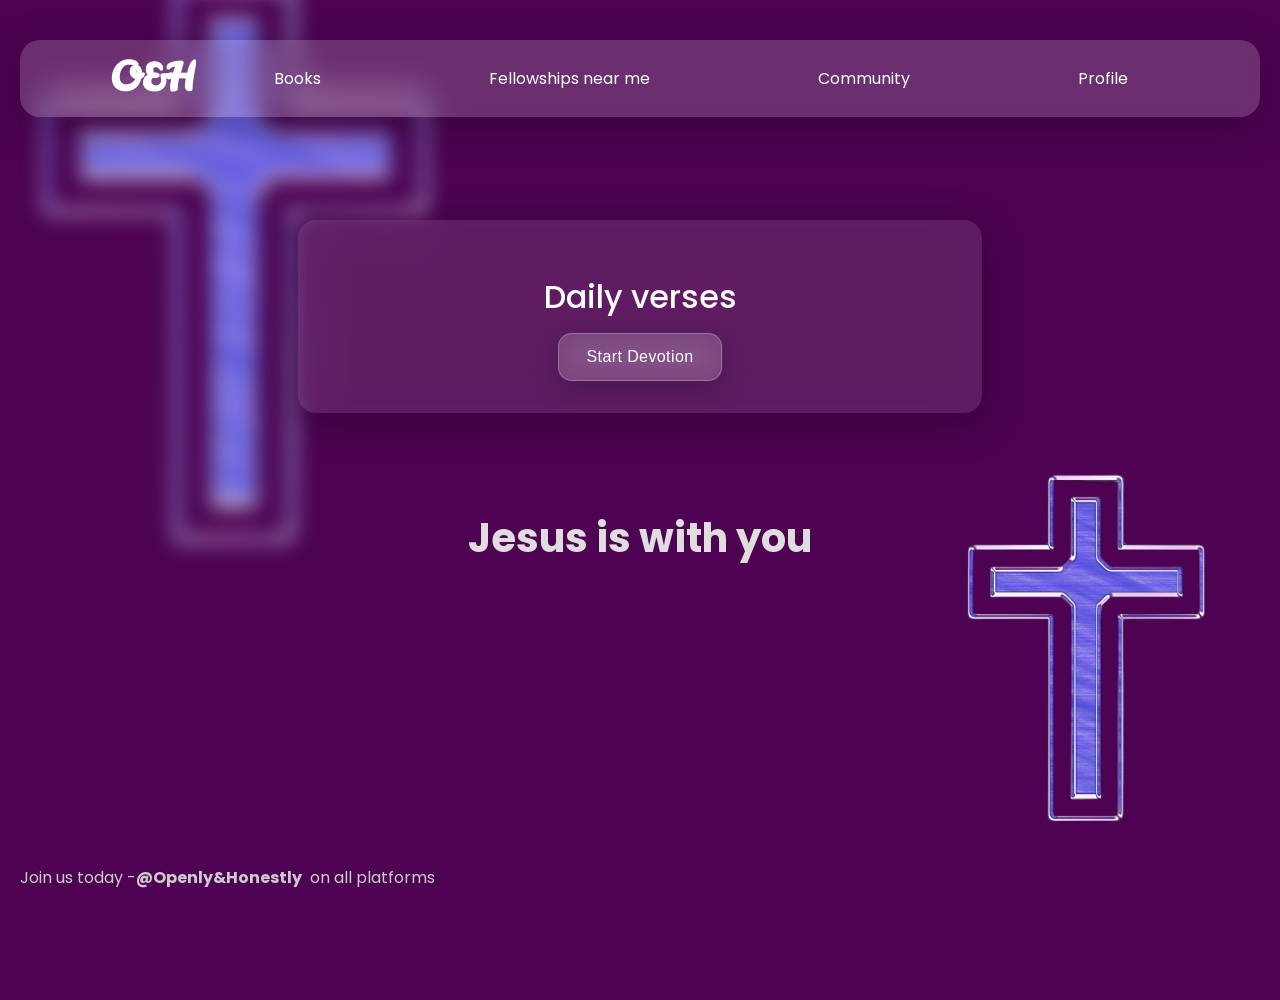
<file: index.html>
<!doctype html>
<html lang="en">
  <head>
    <!-- Google tag (gtag.js) -->
    <script
      async
      src="https://www.googletagmanager.com/gtag/js?id=G-53E7HCRMLM"
    ></script>
    <script>
      window.dataLayer = window.dataLayer || [];
      function gtag() {
        dataLayer.push(arguments);
      }
      gtag("js", new Date());

      gtag("config", "G-53E7HCRMLM");
    </script>
    <meta charset="UTF-8" />
    <meta name="viewport" content="width=device-width, initial-scale=1.0" />
    <title>openlyandhonestly</title>
    <link rel="stylesheet" href="./css/style.css" />
    <link rel="preconnect" href="https://fonts.googleapis.com" />
    <link rel="preconnect" href="https://fonts.gstatic.com" crossorigin />
    <link
      href="https://fonts.googleapis.com/css2?family=Poppins:ital,wght@0,100;0,200;0,300;0,400;0,500;0,600;0,700;0,800;0,900;1,100;1,200;1,300;1,400;1,500;1,600;1,700;1,800;1,900&display=swap"
      rel="stylesheet"
    />
    <link
      href="https://fonts.googleapis.com/css2?family=Leckerli+One&display=swap"
      rel="stylesheet"
    />
    <link
      href="https://cdn.boxicons.com/3.0.6/fonts/brands/boxicons-brands.min.css"
      rel="stylesheet"
    />
    <link
      href="https://cdn.boxicons.com/3.0.6/fonts/basic/boxicons.min.css"
      rel="stylesheet"
    />
    <link
      rel="apple-touch-icon"
      sizes="180x180"
      href="./favivons/apple-touch-icon.png"
    />
    <link
      rel="icon"
      type="image/png"
      sizes="32x32"
      href="./favicons/favicon-32x32.png"
    />
    <link
      rel="icon"
      type="image/png"
      sizes="16x16"
      href="./favicons/favicon-16x16.png"
    />
    <link
      rel="icon"
      type="image/png"
      sizes="16x16"
      href="./favicons/favicon.ico"
    />
    <link rel="manifest" href="/site.webmanifest" />
  </head>
  <body>
    <img src="./images/cross2.png" class="background-cross" />
    <img src="./images/cross2.png" class="mobile-background-cross" />
    <img src="./images/cross2.png" class="mobile-background-cross2" />
    <img src="./images/cross2.png" class="background-cross2" />
    <nav>
      <div class="logo">O&H</div>
      <div class="hamburger bx bx-menu"></div>

      <ul>
        <li>Books</li>
        <li>Fellowships near me</li>
        <li>Community</li>
        <li>Profile</li>
      </ul>
    </nav>

    <div class="landing-page container">
      <div class="devotion-card">
        <h1>Daily verses</h1>
        <div class="daily-verses"></div>
        <button class="glass-btn" onclick="document.location = 'devotion.html'">
          Start Devotion
        </button>
      </div>

      <div class="write-ups">Jesus is with you</div>
    </div>

    <div class="notification-box" style="display: none">
      <div class="notification">
        <span class="close-notification"><i class="bxr bx-x"></i> </span>
        Coming soon....
      </div>
    </div>
    <div class="mobile-menu-box">
      <span class="close-menu"><i class="bxr bx-x"></i> </span>
      <div class="mobile-menu">
        <ul>
          <li>Books</li>
          <li>Fellowships near me</li>
          <li>Community</li>
          <li>Profile</li>
        </ul>
      </div>
    </div>
    <div class="join-us">
      Join us today - <strong> @Openly&Honestly </strong> &nbsp; on all
      platforms
    </div>
    <div class="books-container container">
      <h1>Books</h1>
      <div class="books-flex">
        <div class="book-card">
          <div class="book-cover">
            <img src="./images/book cover.jpg" alt="" />
          </div>
          <div class="book-description">
            " Lorem ipsum dolor sit, amet consectetur adipisicing elit.
            Obcaecati cum architecto harum amet! Eaque exercitationem at
            mollitia, numquam "<br />
            <small>- Author</small>
          </div>
          <button class="glass-btn">Start reading</button>
        </div>
        <div class="book-card">
          <div class="book-cover">
            <img src="./images/book cover.jpg" alt="" />
          </div>
          <div class="book-description">
            " Lorem ipsum dolor sit, amet consectetur adipisicing elit.
            Obcaecati cum architecto harum amet! Eaque exercitationem at
            mollitia, numquam "<br />
            <small>- Author</small>
          </div>
          <button class="glass-btn">Start reading</button>
        </div>
        <div class="book-card">
          <div class="book-cover">
            <img src="./images/book cover.jpg" alt="" />
          </div>
          <div class="book-description">
            " Lorem ipsum dolor sit, amet consectetur adipisicing elit.
            Obcaecati cum architecto harum amet! Eaque exercitationem at
            mollitia, numquam "<br />
            <small>- Author</small>
          </div>
          <button class="glass-btn">Start reading</button>
        </div>
        <div class="book-card">
          <div class="book-cover">
            <img src="./images/book cover.jpg" alt="" />
          </div>
          <div class="book-description">
            " Lorem ipsum dolor sit, amet consectetur adipisicing elit.
            Obcaecati cum architecto harum amet! Eaque exercitationem at
            mollitia, numquam "<br />
            <small>- Author</small>
          </div>
          <button class="glass-btn">Start reading</button>
        </div>
      </div>
    </div>
    <script src="index.js"></script>
  </body>
</html>
</file>
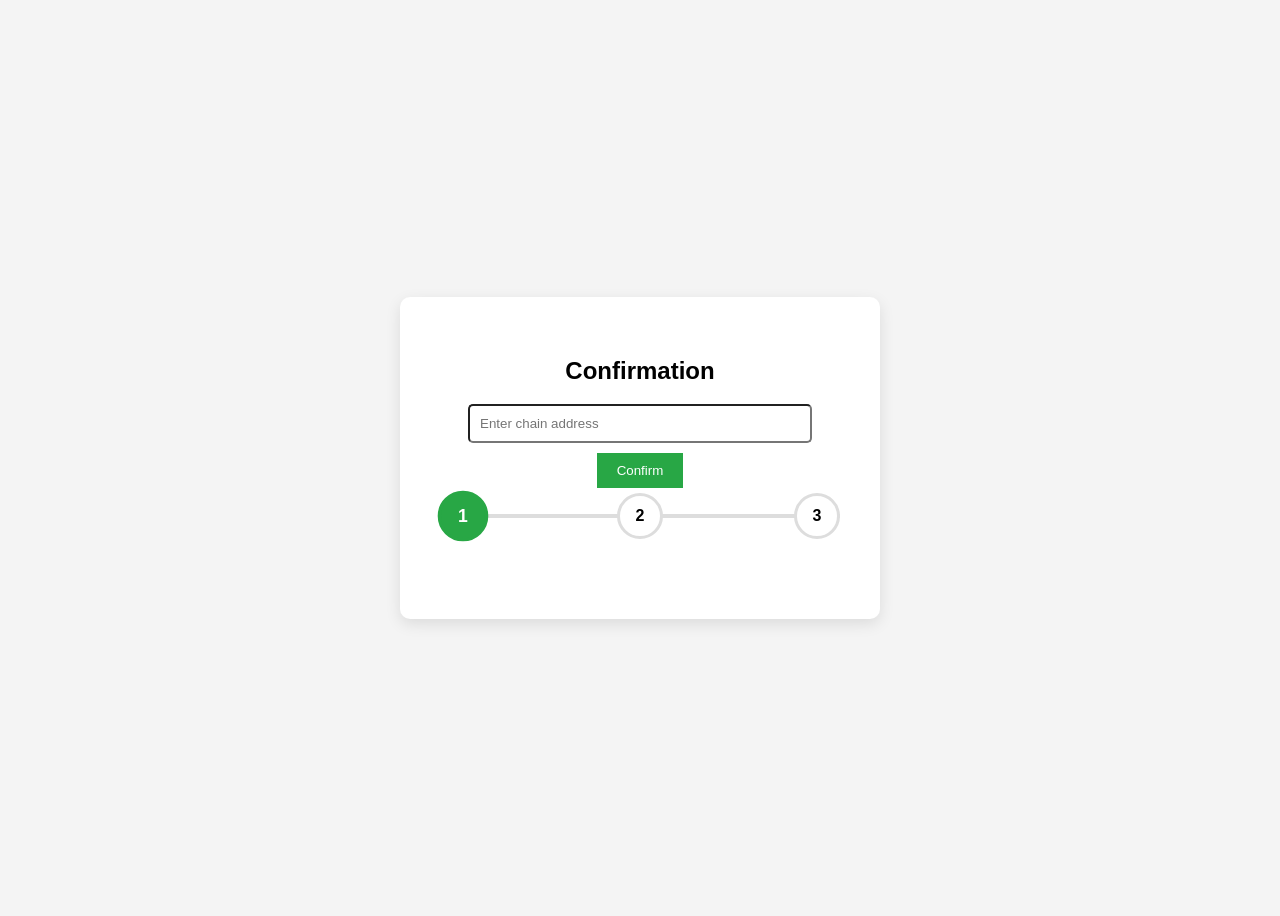
<file: conf.html>
<!doctype html>
<html lang="en">
  <head>
    <meta charset="UTF-8" />
    <title>Confirmation Progress</title>

    <style>
      body {
        font-family: Arial;
        background: #f4f4f4;
        display: flex;
        justify-content: center;
        align-items: center;
        height: 100vh;
      }

      .container {
        background: white;
        padding: 40px;
        border-radius: 10px;
        box-shadow: 0 5px 15px rgba(0, 0, 0, 0.1);
        width: 400px;
        text-align: center;
      }

      /* progress bar container */

      .progress-container {
        display: flex;
        justify-content: space-between;
        position: relative;
        margin-bottom: 40px;
      }

      /* background line */

      .progress-container::before {
        content: "";
        position: absolute;
        top: 50%;
        left: 0;
        height: 4px;
        width: 100%;
        background: #ddd;
        transform: translateY(-50%);
        z-index: 0;
      }

      /* animated line */

      .progress {
        position: absolute;
        top: 50%;
        left: 0;
        height: 4px;
        width: 0%;
        background: #28a745;
        transform: translateY(-50%);
        z-index: 1;
        transition: 0.4s ease;
      }

      /* circles */

      .circle {
        background: white;
        border: 3px solid #ddd;
        height: 40px;
        width: 40px;
        border-radius: 50%;
        display: flex;
        align-items: center;
        justify-content: center;
        font-weight: bold;
        z-index: 2;
        transition: 0.4s ease;
      }

      /* active circle */

      .circle.active {
        border-color: #28a745;
        background: #28a745;
        color: white;
        transform: scale(1.1);
      }

      /* input */

      input {
        padding: 10px;
        width: 80%;
        margin-bottom: 10px;
      }

      button {
        padding: 10px 20px;
        background: #28a745;
        border: none;
        color: white;
        cursor: pointer;
      }

      button:hover {
        background: #218838;
      }
    </style>
  </head>

  <body>
    <div class="container">
      <h2>Confirmation</h2>
      <input
        type="text"
        id="input"
        placeholder="Enter chain address"
        style="border-radius: 5px"
      />

      <br />

      <button onclick="confirmStep()" style="margin-bottom: 5px">
        Confirm
      </button>

      <div class="progress-container">
        <div class="progress" id="progress"></div>

        <div class="circle active">1</div>
        <div class="circle">2</div>
        <div class="circle">3</div>
      </div>

      <p id="message"></p>
    </div>

    <script>
      let currentStep = 1;

      const circles = document.querySelectorAll(".circle");
      const progress = document.getElementById("progress");
      const input = document.getElementById("input");
      const message = document.getElementById("message");

      function confirmStep() {
        if (input.value.trim() === "") {
          alert("Please enter something");
          return;
        }

        currentStep++;

        if (currentStep > circles.length) {
          message.innerHTML = "All confirmations completed 🎉";
          input.disabled = true;
          return;
        }

        updateProgress();

        input.value = "";
      }

      function updateProgress() {
        circles.forEach((circle, index) => {
          if (index < currentStep) {
            circle.classList.add("active");
          } else {
            circle.classList.remove("active");
          }
        });

        const actives = document.querySelectorAll(".active");

        progress.style.width =
          ((actives.length - 1) / (circles.length - 1)) * 100 + "%";
      }
    </script>
  </body>
</html>
</file>
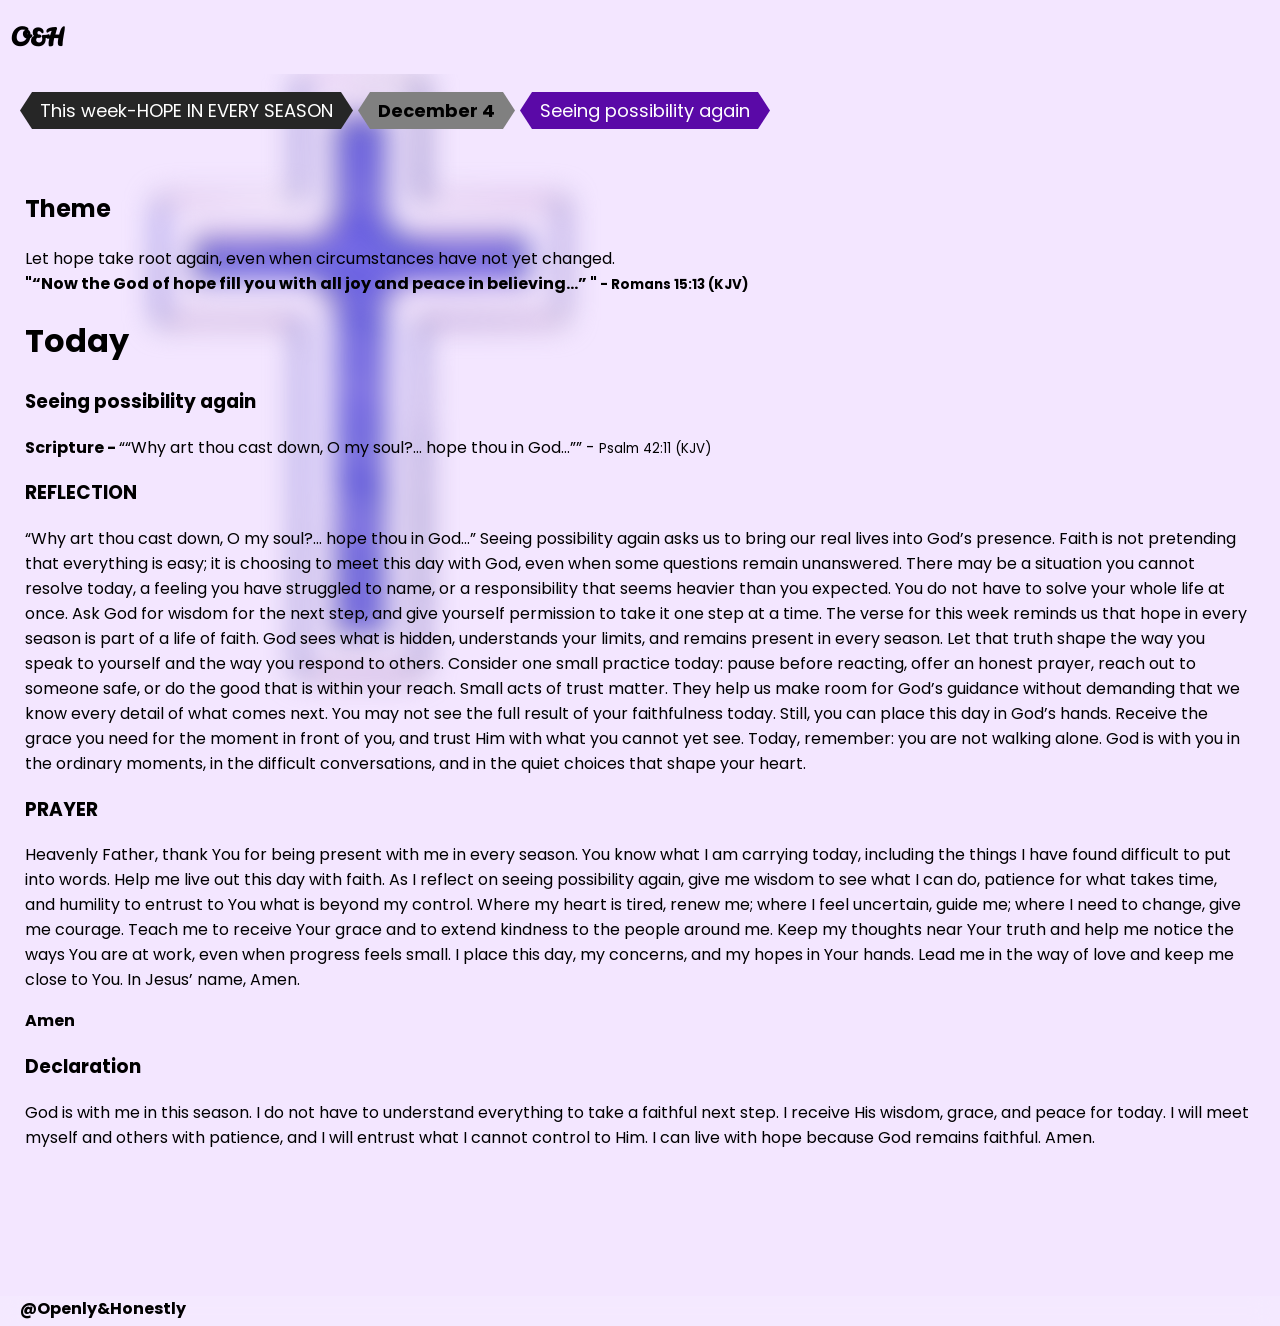
<file: devotion.html>
<!doctype html>
<html lang="en">
  <head>
    <!-- Google tag (gtag.js) -->
    <script
      async
      src="https://www.googletagmanager.com/gtag/js?id=G-53E7HCRMLM"
    ></script>
    <script>
      window.dataLayer = window.dataLayer || [];
      function gtag() {
        dataLayer.push(arguments);
      }
      gtag("js", new Date());

      gtag("config", "G-53E7HCRMLM");
    </script>
    <meta charset="UTF-8" />
    <meta name="viewport" content="width=device-width, initial-scale=1.0" />
    <title>Daily Devotion</title>
    <link rel="preconnect" href="https://fonts.googleapis.com" />
    <link rel="preconnect" href="https://fonts.gstatic.com" crossorigin />
    <link rel="stylesheet" href="./css/devotion.css" />
    <link
      href="https://fonts.googleapis.com/css2?family=Poppins:ital,wght@0,100;0,200;0,300;0,400;0,500;0,600;0,700;0,800;0,900;1,100;1,200;1,300;1,400;1,500;1,600;1,700;1,800;1,900&display=swap"
      rel="stylesheet"
    />

    <link
      href="https://fonts.googleapis.com/css2?family=Leckerli+One&display=swap"
      rel="stylesheet"
    />
    <link
      href="https://cdn.boxicons.com/3.0.6/fonts/brands/boxicons-brands.min.css"
      rel="stylesheet"
    />
    <link
      href="https://cdn.boxicons.com/3.0.6/fonts/basic/boxicons.min.css"
      rel="stylesheet"
    />
    <link
      rel="apple-touch-icon"
      sizes="180x180"
      href="./favivons/apple-touch-icon.png"
    />
    <link
      rel="icon"
      type="image/png"
      sizes="32x32"
      href="./favicons/favicon-32x32.png"
    />
    <link
      rel="icon"
      type="image/png"
      sizes="16x16"
      href="./favicons/favicon-16x16.png"
    />
    <link
      rel="icon"
      type="image/png"
      sizes="16x16"
      href="./favicons/favicon.ico"
    />
  </head>
  <body class="light-mode">
    <img src="./images/cross2.png" class="background-cross" />
    <nav>
      <div class="logo" onclick="document.location = 'index.html'">O&H</div>

      <!-- <a href="">Archives</a> -->
      <div class="side-menu">
        <div class="back-home" onclick="document.location = 'index.html'">
          <i class="bxr bxs-home-alt-2"></i>
        </div>

        <div class="switch-mode">
          <i class="bxr bxs-sun-dim"></i>
        </div>
      </div>
    </nav>
    <div class="devotion">
      <div class="devotion-header"></div>
      <div class="devotion-body">
        <div class="week-theme"></div>
        <div class="today-devotion"></div>
        <div class="reflection"></div>
        <div class="prayer"></div>
        <div class="challenge"></div>
        <div class="declaration"></div>
      </div>
    </div>
    <!-- <div class="Archives"><input type="date"/ ></div> -->
    <div class="join-us"><strong> @Openly&Honestly </strong></div>
    <script src="./devotions.js" type="module"></script>
  </body>
</html>
</file>
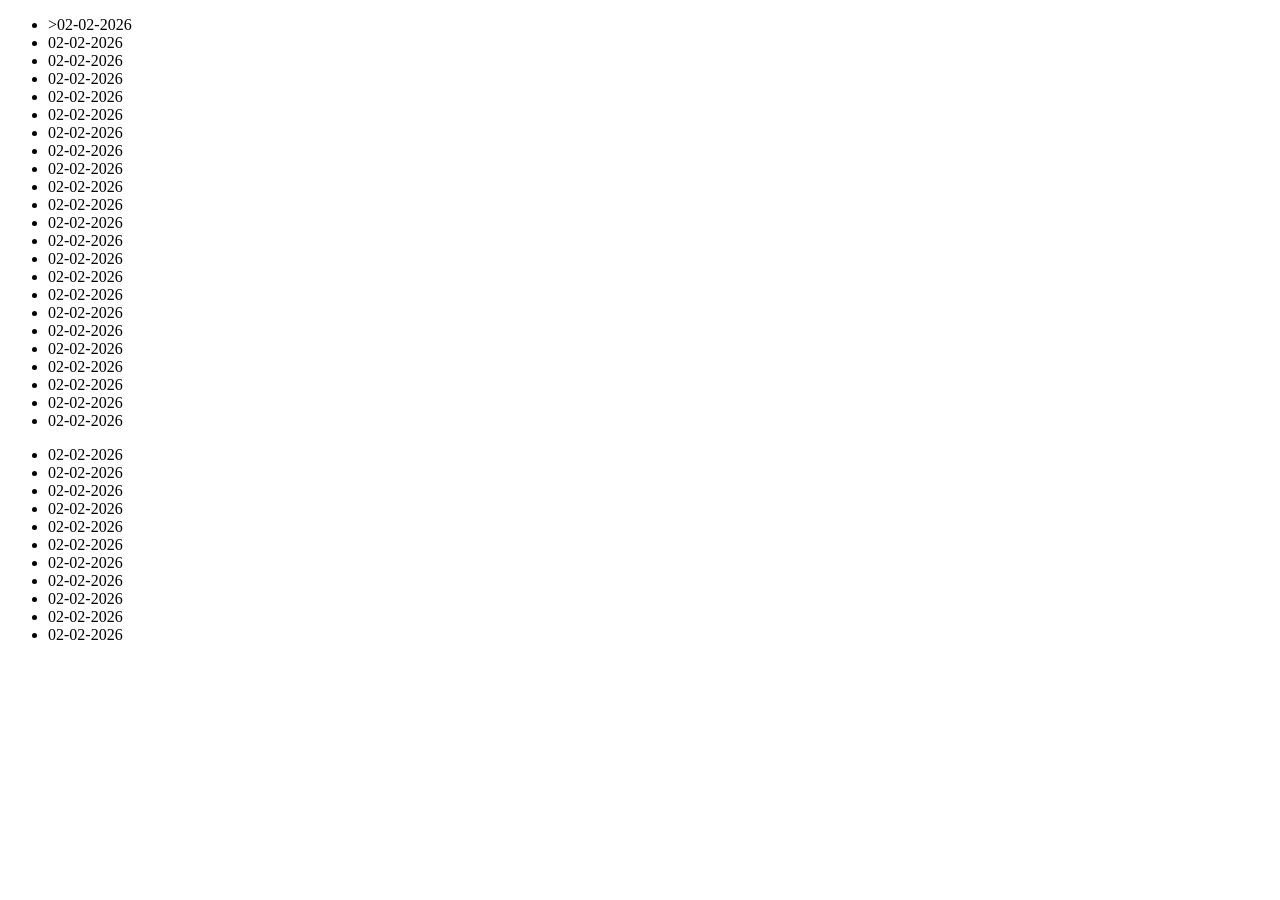
<file: dashboard/devotions.html>
<!doctype html>
<html lang="en">
  <head>
    <meta charset="UTF-8" />
    <meta name="viewport" content="width=device-width, initial-scale=1.0" />
    <title>devotions</title>
  </head>
  <body>
    <div class="back-arrow"></div>
    <div class="container">
      <ul>
        <li>>02-02-2026</li>
        <li>02-02-2026</li>
        <li>02-02-2026</li>
        <li>02-02-2026</li>
        <li>02-02-2026</li>
        <li>02-02-2026</li>
        <li>02-02-2026</li>
        <li>02-02-2026</li>
        <li>02-02-2026</li>
        <li>02-02-2026</li>
        <li>02-02-2026</li>
        <li>02-02-2026</li>
        <li>02-02-2026</li>
        <li>02-02-2026</li>
        <li>02-02-2026</li>
        <li>02-02-2026</li>
        <li>02-02-2026</li>
        <li>02-02-2026</li>
        <li>02-02-2026</li>
        <li>02-02-2026</li>
        <li>02-02-2026</li>
        <li>02-02-2026</li>
        <li>02-02-2026</li>
      </ul>
      <ul>
        <li>02-02-2026</li>
        <li>02-02-2026</li>
        <li>02-02-2026</li>
        <li>02-02-2026</li>
        <li>02-02-2026</li>
        <li>02-02-2026</li>
        <li>02-02-2026</li>
        <li>02-02-2026</li>
        <li>02-02-2026</li>
        <li>02-02-2026</li>
        <li>02-02-2026</li>
      </ul>
    </div>
  </body>
</html>
</file>
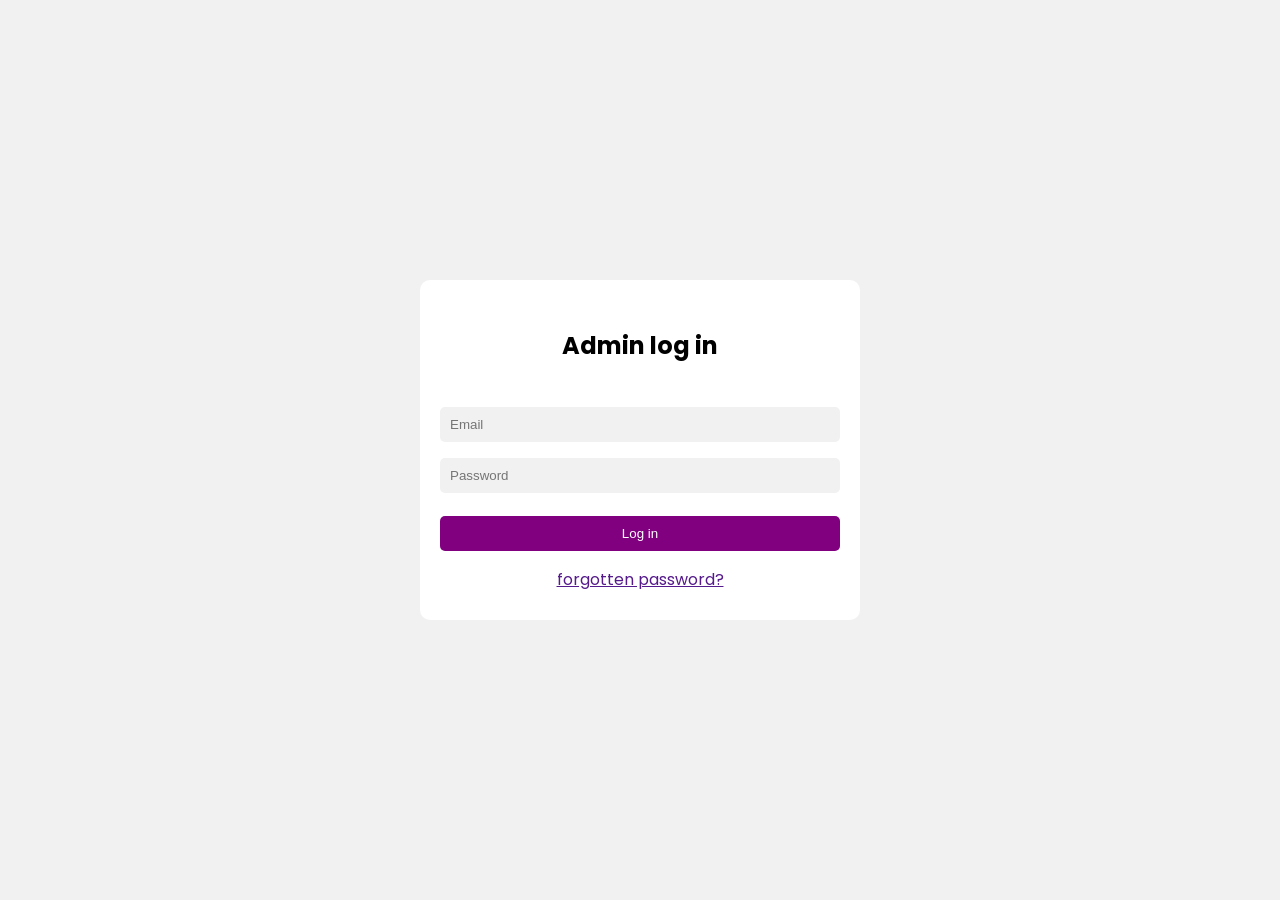
<file: dashboard/login.html>
<!doctype html>
<html lang="en">
  <head>
    <meta charset="UTF-8" />
    <meta name="viewport" content="width=device-width, initial-scale=1.0" />
    <title>Admin</title>
    <link rel="preconnect" href="https://fonts.googleapis.com" />
    <link rel="preconnect" href="https://fonts.gstatic.com" crossorigin />
    <link
      href="https://fonts.googleapis.com/css2?family=Poppins:ital,wght@0,100;0,200;0,300;0,400;0,500;0,600;0,700;0,800;0,900;1,100;1,200;1,300;1,400;1,500;1,600;1,700;1,800;1,900&display=swap"
      rel="stylesheet"
    />
    <link
      href="https://fonts.googleapis.com/css2?family=Leckerli+One&display=swap"
      rel="stylesheet"
    />
    <link
      href="https://cdn.boxicons.com/3.0.6/fonts/brands/boxicons-brands.min.css"
      rel="stylesheet"
    />
    <link
      href="https://cdn.boxicons.com/3.0.6/fonts/basic/boxicons.min.css"
      rel="stylesheet"
    />
    <link
      rel="apple-touch-icon"
      sizes="180x180"
      href="./favivons/apple-touch-icon.png"
    />
    <link
      rel="icon"
      type="image/png"
      sizes="32x32"
      href="./favicons/favicon-32x32.png"
    />
    <link
      rel="icon"
      type="image/png"
      sizes="16x16"
      href="./favicons/favicon-16x16.png"
    />
    <link
      rel="icon"
      type="image/png"
      sizes="16x16"
      href="./favicons/favicon.ico"
    />
    <link rel="manifest" href="/site.webmanifest" />
    <!-- Basic Icons -->
    <link
      href="https://cdn.boxicons.com/3.0.8/fonts/basic/boxicons.min.css"
      rel="stylesheet"
    />
    <!-- Filled Icons -->
    <link
      href="https://cdn.boxicons.com/3.0.8/fonts/filled/boxicons-filled.min.css"
      rel="stylesheet"
    />
    <!-- Brand Icons -->
    <link
      href="https://cdn.boxicons.com/3.0.8/fonts/brands/boxicons-brands.min.css"
      rel="stylesheet"
    />
    <style>
      body {
        font-family: "poppins";
        background-color: rgb(241, 241, 241);
        margin: 0;
        padding: 0;
        height: 100vh;
        width: 100vw;
        display: flex;
        justify-content: center;
        align-items: center;
      }
      .container {
        background-color: white;
        padding: 20px;
        border-radius: 10px;
        width: 400px;
        display: flex;
        justify-content: center;
        align-items: center;
        flex-wrap: wrap;
        height: 300px;
      }
      input {
        width: 100%;
        box-sizing: border-box;
        border: none;
        background-color: rgb(241, 241, 241);
        padding: 10px 10px;
        margin: 8px 0px;
        border-radius: 5px;
      }
      button {
        background-color: purple;
        color: white;
        border: none;
        width: 100%;
        padding: 10px;
        border-radius: 5px;
        cursor: pointer;
      }
      .inputs {
        width: 100%;
      }
      input:focus {
        outline: none;
      }
    </style>
  </head>
  <body>
    <div class="container">
      <h2>Admin log in</h2>
      <div class="inputs">
        <input type="email" placeholder="Email" />
        <br />
        <input type="password" name="" id="" placeholder="Password" />
      </div>
      <br />
      <button>Log in</button>
      <a href="">forgotten password?</a>
    </div>
  </body>
</html>
</file>
<file: css/style.css>
body {
  margin: 0;
  /* background: linear-gradient(135deg, #7b2cbf, #9d4edd, #ff6ad5); */
  padding-top: 100px;
  background-color: rgb(77, 3, 82);
  font-family: "Poppins", serif;
  color: var(--white-soft);
  min-height: 100vh;
}
.hide-item {
  display: none;
}
.view-item-flex {
  display: flex;
}
.view-item {
  display: block;
}
nav {
  position: fixed;
  top: 0;
  right: 0;
  left: 0;
  z-index: 3;
  color: white;
  display: flex;
  padding: 10px;
  background-color: rgba(255, 255, 255, 0.173);
  margin: 40px 20px;
  border-radius: 20px;
  backdrop-filter: blur(14px);
  box-shadow: 0 10px 40px rgba(0, 0, 0, 0.256);
}

nav ul {
  list-style: none;
  display: flex;
  padding: 0;
  width: 70%;
  justify-content: space-between;
}
nav ul li {
  cursor: pointer;
  transition: 0.3s;
}
nav ul li:hover {
  color: rgba(179, 122, 228, 0.651);
}
.logo {
  cursor: pointer;
  width: 20%;
  font-weight: 700;
  text-align: center;
  font-size: 40px;
  font-family: "Leckerli One", cursive;
}

.container {
  padding: 20px;
}
.landing-page {
  display: flex;
  gap: 30px;
  margin-top: 100px;
  align-items: center;
  flex-wrap: wrap;
  justify-content: center;
}
.daily-prayer {
  margin: 20px;
  background-color: rgba(255, 255, 255, 0.104);
  color: white;
  text-shadow: black;
  text-align: center;
  height: 100%;
  backdrop-filter: blur(14px);
}
.devotion-card {
  background: rgba(255, 255, 255, 0.1);
  backdrop-filter: blur(20px);
  border-radius: 18px;
  padding: 32px;
  width: 50%;
  color: white;
  text-align: center;
  box-shadow: 0 10px 40px rgba(0, 0, 0, 0.3);
}

.glass-btn {
  background: rgba(255, 255, 255, 0.14);
  backdrop-filter: blur(12px);
  -webkit-backdrop-filter: blur(12px);
  border: 1px solid rgba(255, 255, 255, 0.25);
  border-radius: 14px;
  padding: 14px 28px;
  color: #fff;
  font-size: 1rem;
  letter-spacing: 0.4px;
  cursor: pointer;
  box-shadow: 0 8px 30px rgba(0, 0, 0, 0.25);
  transition: all 0.35s ease;
}

.background-cross {
  position: absolute;
  height: 650px;
  top: -60px;
  z-index: -1;
  left: -100px;
  filter: blur(10px);
  /* transform: rotate(-25deg); */
  /* filter: brightness(-10); */
}
.background-cross2 {
  position: absolute;
  height: 400px;
  top: 450px;
  z-index: -1;
  right: 0px;
  /* transform: rotate(-25deg); */
  /* filter: brightness(-10); */
}
.notification-box {
  background-color: rgba(0, 0, 0, 0.42);
  position: fixed;
  display: flex;
  justify-content: center;
  align-items: center;
  z-index: 3;
  inset: 0;
  /* transition: 0.3s ease-in-out; */
}

.notification {
  position: relative;
  width: 50%;
  background-color: rgba(255, 255, 255, 0.15);
  height: 50vh;
  backdrop-filter: blur(20px) saturate(180%);
  -webkit-backdrop-filter: blur(20px) saturate(180%);
  border-radius: 14px;
  color: rgb(236, 142, 244);
  display: flex;
  justify-content: center;
  align-items: center;
  font-weight: 700;
  font-size: 40px;
}
.close-notification {
  position: absolute;
  top: 10px;
  color: rgba(255, 255, 255, 0.805);
  right: 15px;
  font-size: 30px;
  cursor: pointer;
  font-weight: 400;
}
.join-us {
  padding: 0px 20px;
  margin-top: 100px;
  color: rgb(204, 204, 204);
  display: flex;
  position: absolute;
  bottom: 10px;
}
.write-ups {
  width: 100%;
  max-width: 600px;
  margin: 40px auto;
  padding: 25px;
  font-size: 40px;
  text-align: center;
  font-weight: 700;
  color: rgb(223, 221, 221);
  border-radius: 14px;
  background-size: cover;
  background-position: center;

  opacity: 1;
  transition: opacity 1.5s ease;
  will-change: opacity;
}

.books-container {
  display: none;
  margin: 20px;
  border-radius: 20px;
  background-color: rgba(255, 255, 255, 0.144);
  backdrop-filter: blur(14px);
  color: white;
}
.books-flex {
  display: flex;
  grid-template-columns: 1fr 1fr 1fr 1fr;
  gap: 20px;
  overflow-x: auto;
}
.book-card {
  border-radius: 10px;
  max-width: 400px;
  max-height: 800px;
  background-color: rgba(58, 58, 58, 0.188);
  backdrop-filter: blur(14px);
  display: flex;
  flex-wrap: wrap;
  align-items: center;
  justify-content: center;
  padding-bottom: 10px;
}
.book-cover {
  width: 100%;
}
.book-description {
  font-size: 12px;
  padding: 20px;
  text-align: center;
}
.book-cover img {
  border-top-right-radius: 10px;
  border-top-left-radius: 10px;
  height: 300px;
}

.glass-btn:hover {
  background: rgba(255, 255, 255, 0.24);
  transform: translateY(-2px);
}

.glass-btn:active {
  transform: scale(0.97);
}

.devotion-card h1 {
  font-weight: 500;
  margin-bottom: 12px;
}

.devotion-card p {
  line-height: 1.7;
  opacity: 0.9;
}
.glass-btn.glow {
  box-shadow: 0 0 25px rgba(170, 140, 255, 0.45);
}
.mobile-background-cross,
.mobile-background-cross2 {
  display: none;
}
.hamburger {
  display: none !important;
}
.mobile-menu-box {
  display: none;
}
@media screen and (max-width: 980px) {
  body {
    padding-top: 70px;
  }
  .background-cross {
    height: 400px;
    display: none;
  }
  .background-cross2 {
    position: fixed;
    top: 250px;
    filter: blur(5px);
    right: -0;
    height: 220px;
  }
  .hamburger {
    display: block !important;
    font-size: 30px;
  }
  .landing-page {
    flex-direction: column-reverse;
  }
  .notification-box {
    right: 0;
    left: 0;
    top: 0;
    height: 100px;
    background-color: transparent;
    z-index: 5;
  }
  .notification {
    height: 70%;
    width: 80%;
    transition: 0.3s;
    font-size: 20px;
  }
  .close-notification {
    display: none;
  }
  nav {
    position: fixed;
    right: 0;
    left: 0;
    top: 0;
    background-color: inherit;
    border: none;
    box-shadow: none;
    display: flex;
    justify-content: space-between;
    align-items: center;
    margin: 0;
    border-radius: 0;
    padding: 40px 20px 20px 20px;
    vertical-align: center;
  }
  nav ul {
    display: none;
  }
  .mobile-menu-box {
    display: flex;
    background-color: rgba(0, 0, 0, 0.42);
    position: fixed;
    inset: 0;
    justify-content: center;
    align-items: center;
    z-index: 3;
    opacity: 0;
    visibility: hidden;
    pointer-events: none;
    /* transition: opacity 0.4s ease; */
  }

  .mobile-menu-box.active {
    opacity: 1;
    visibility: visible;
    pointer-events: auto;
  }

  .mobile-menu {
    position: relative;
    width: 90%;
    height: 50vh;
    background-color: rgba(255, 255, 255, 0.15);
    backdrop-filter: blur(20px) saturate(180%);
    -webkit-backdrop-filter: blur(20px) saturate(180%);
    border-radius: 14px;
    display: flex;
    justify-content: center;
    align-items: center;
    /* opacity: 0; */
    transform: translateY(-20px);
    pointer-events: none;
    transition:
      opacity 0.3s ease,
      transform 0.3s ease;
    box-shadow: 0px 10px 40px rgb(41, 41, 41);
    outline: 1px solid rgba(204, 0, 255, 0.3);
  }

  .mobile-menu-box.active .mobile-menu {
    opacity: 1;
    transform: translateY(0);
    pointer-events: auto;
  }

  .close-menu {
    font-size: 40px;
    color: white;
    position: absolute;
    top: 55px;
    right: 25px;
  }
  .mobile-menu ul {
    margin: 0;
    padding: 0;
    list-style: none;
  }
  .mobile-menu ul li {
    text-align: center;
    font-weight: 700;
    font-size: 20px;
    margin: 20px 0px;
    color: rgb(222, 222, 222);
  }
  .mobile-menu ul li:active {
    font-size: larger;
  }
  .devotion-card {
    max-width: 80%;
    min-width: 80%;
  }
  .write-ups {
    width: 80%;
    height: 150px;
    margin: 10px auto;
    font-size: 32px;
    /* font-weight: 800; */
  }
  .container {
    padding: 5px;
  }

  .mobile-background-cross {
    display: none;
    position: absolute;
    /* display: block; */
    height: 300px;
  }
  .join-us {
    font-size: 12px;
    margin-top: 30px;
    text-align: center;
    display: flex;
    position: relative;
    justify-content: center;
    align-items: center;
  }
}
</file>
<file: css/devotion.css>
body {
  margin: 0;
  min-height: 100vh;
  font-family: "Poppins", serif;
  color: rgb(188, 188, 188);
  padding-top: 40px;
  transition: background 0.3s;
}
.dark-mode {
  background-color: rgb(49, 3, 82);
  .background-cross {
    height: 400px;
  }
  .box {
    color: rgb(191, 191, 191);
  }
}
.side-menu {
  display: flex;
  gap: 20px;
}
nav a {
  text-decoration: none;
  color: inherit;
  font-size: 20px;
  font-weight: 600;
}
.background-cross {
  position: fixed;
  top: 30px;
  height: 700px;
  display: flex;
  justify-self: center;
  z-index: -1;
  filter: brightness(-5);
  filter: blur(14px);
}
.light-mode {
  background-color: rgb(243, 230, 255);
  color: black;
}
nav {
  position: fixed;
  top: 0;
  right: 0;
  left: 0;
  display: flex;
  align-items: center;
  z-index: 2;
  gap: 20px;
  background-color: inherit;
  padding: 20px 10px;
  vertical-align: center;
  /* margin-bottom: 1px; */
}

.logo {
  font-family: "Leckerli One", cursive;
  cursor: pointer;
  font-weight: 700;
  text-align: center;
  margin-right: 20px;
  font-size: 25px;
}
.devotion {
  padding: 20px;
}
.devotion-body {
  width: 100%;
}
.week-header {
  background-color: rgb(38, 38, 38);
  color: white;
}
.devotion-header {
  display: flex;
  padding: 20px 0px;
  gap: 5px;
  flex-wrap: wrap;
  text-align: center;
  align-items: center;
}
.topic {
  background-color: rgb(90, 9, 167);
  color: white;
  font-size: 18px;
}
.devotion-header h1 {
  background-color: gray;
}
.box {
  padding: 5px 20px;
  font-size: 18px;
  position: relative;
  clip-path: polygon(
    12px 0,
    calc(100% - 12px) 0,
    100% 50%,
    calc(100% - 12px) 100%,
    12px 100%,
    0 50%
  );
}
.devotion-body {
  padding: 0px 20px;
  width: fit-content;
  margin: 0;

  padding: 10px 10px 10px 5px;
  border-bottom-right-radius: 10px;
  border-top-right-radius: 10px;
}
.switch-mode,
.back-home {
  padding-top: 10px;
  font-size: 25px;
  cursor: pointer;
}
.join-us {
  padding: 0px 20px;
  margin-top: 100px;
  display: flex;
  padding-bottom: 5px;
  background-color: rgba(255, 255, 255, 0.15);
  backdrop-filter: blur(14px);
  bottom: 0;
  color: inherit;
}
@media screen and (max-width: 700px) {
  nav {
    justify-content: space-between;
    padding: 40px 20px 20px 20px;
  }
  .logo {
    font-size: 30px;
  }
  .devotion {
    padding: 15px;
    padding-top: 50px;
  }
  .box {
    font-size: 16px;
    padding: 8px 40px;
  }
  .devotion-header {
    padding-top: 40px;
    justify-content: center;
  }
  .week-theme h2,
  .day-verse h2,
  .reflection h2,
  .prayer h2 {
    font-size: 20px;
  }
  .day-verse h1 {
    font-size: 22px !important;
  }
  .week-theme p,
  .reflection,
  .prayer,
  .challenge {
    font-size: 14px;
    text-align: center;
  }
  .join-us {
    font-size: 12px;
    margin: 0;
    bottom: 5px;
    flex-wrap: wrap;
    right: 0;
    left: 0;
    text-align: center;
    display: flex;
    justify-content: center;
    align-items: center;
  }
  .background-cross {
    top: 200px;
    height: 600px;
    filter: contrast(-10);
    filter: blur(20px);
  }
  .devotion-body {
    text-align: center;
  }
}
.notdevotion {
  display: flex;
  justify-content: center;
  align-items: center;
  text-align: center;
  padding: 10px 40px;
  flex-wrap: wrap;
  height: 100vh;
  vertical-align: center;
}
.notdevotion h1 {
  font-size: 27px;
  padding-top: 50px;
}
</file>
